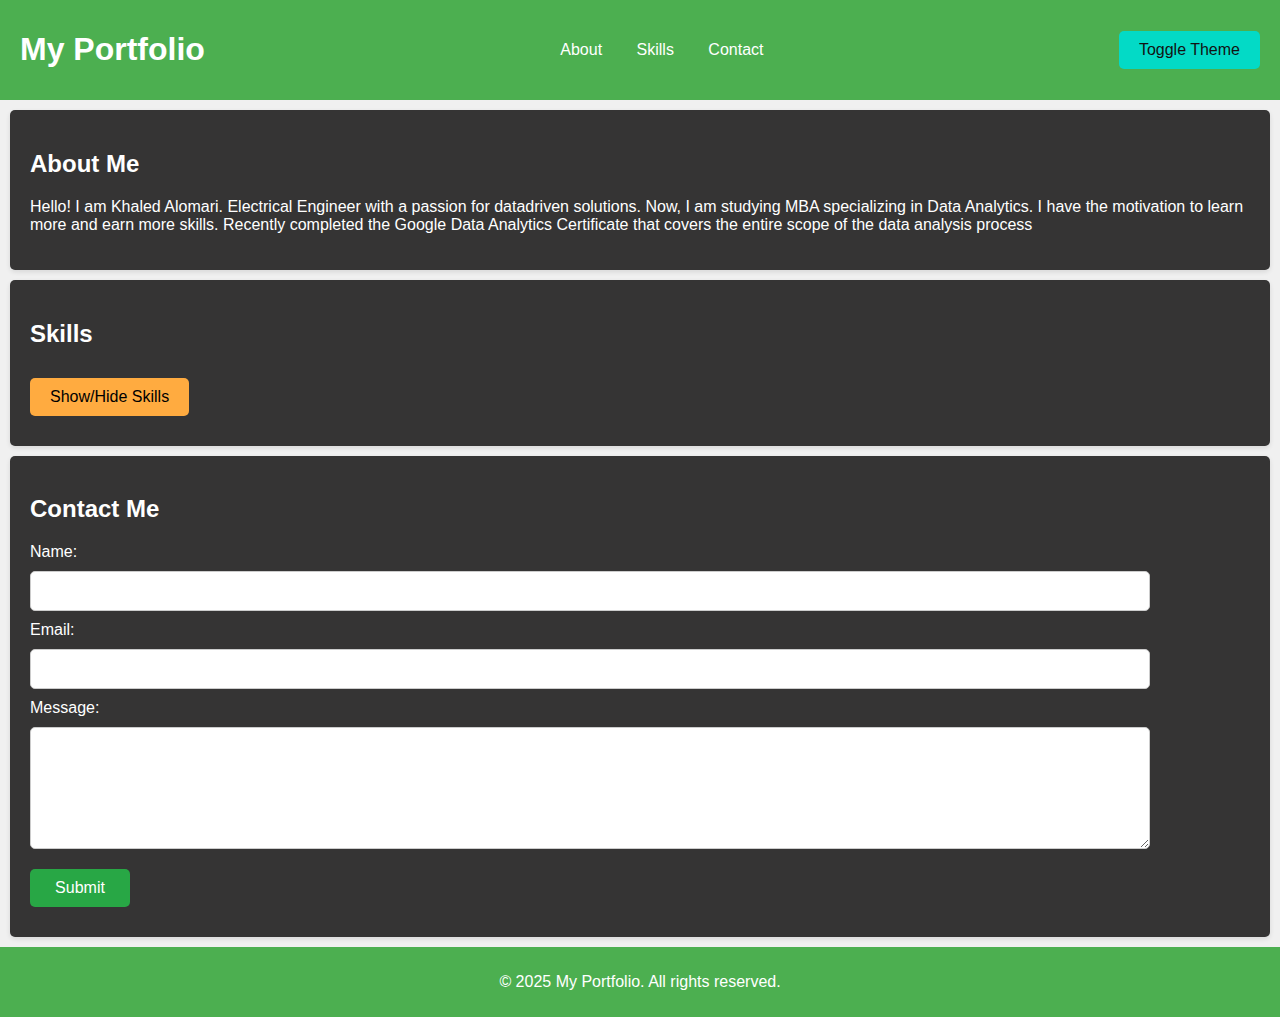
<file: index.html>
<!DOCTYPE html>
<html lang="en">
<head>
    <meta charset="UTF-8">
    <meta name="viewport" content="width=device-width, initial-scale=1.0">
    <title>My Portfolio</title>
    <link rel="stylesheet" href="index.css">
    <script defer src="index.js"></script>
</head>
<body>
    <header>
        <h1>My Portfolio</h1>
        <nav>
            <ul>
                <li><a href="#about">About</a></li>
                <li><a href="#skills">Skills</a></li>
                <li><a href="#contact">Contact</a></li>
            </ul>
        </nav>
        <button id="theme-toggle">Toggle Theme</button>
    </header>

    <section id="about">
        <h2>About Me</h2>
        <p>Hello! I am Khaled Alomari. Electrical Engineer with a passion for datadriven solutions. Now, I am studying MBA specializing in Data Analytics. I have the motivation to learn more and earn more skills. Recently completed the Google Data Analytics Certificate that covers the entire scope of the data analysis process</p>
    </section>

    <section id="skills">
        <h2>Skills</h2>
        <button id="toggle-skills">Show/Hide Skills</button>
        <ul id="skills-list" style="display: none;">
            <li>Motivates and empowers others to act</li>
            <li>Inspires trust and respect in others</li>
            <li>Python</li>
            <li>HTML</li>
            <li>Javascript</li>
            <li>Django</li>
        </ul>
    </section>

    <section id="contact">
        <h2>Contact Me</h2>
        <form id="contact-form">
            <label for="name">Name:</label>
            <input type="text" id="name" required>
            <label for="email">Email:</label>
            <input type="email" id="email" required>
            <label  for="message">Message:</label>
            <textarea id="message" required></textarea>
            <button type="submit">Submit</button>
        </form>
    </section>

    <footer>
        <p>&copy; 2025 My Portfolio. All rights reserved.</p>
    </footer>
</body>
</html>
</file>
<file: index.css>
body {
    font-family: 'Arial', sans-serif;
    margin: 0;
    padding: 0;
    background-color: #f0f0f0;
    color: #ffffff;
    transition: background-color 0.3s, color 0.3s;
}

header {
    background-color: #4CAF50;
    color: white;
    padding: 10px 20px;
    display: flex;
    justify-content: space-between;
    align-items: center;
}

nav ul {
    list-style-type: none;
    padding: 0;
}

nav ul li {
    display: inline;
    margin: 0 15px;
}

nav a {
    color: white;
    text-decoration: none;
}

section {
    padding: 20px;
    margin: 10px;
    background-color: rgb(53, 52, 52);
    border-radius: 5px;
    box-shadow: 0 2px 5px rgba(3, 3, 3, 0.1);
}

footer {
    text-align: center;
    padding: 10px;
    background-color: #4CAF50;
    color: white;
}
/* Form Styles */
form {
    display: flex; /* Use flexbox for layout */
    flex-direction: column; /* Stack elements vertically */
    gap: 10px; /* Space between form elements */
}

/* Input and Textarea Styles */
input[type="text"],
input[type="email"],
textarea {
    width: 90%; /* Full width */
    padding: 10px; /* Padding for input fields */
    border: 1px solid #ccc; /* Light border */
    border-radius: 5px; /* Rounded corners */
    font-size: 16px; /* Font size */
    transition: border-color 0.3s; /* Smooth transition for border color */
}

/* Focus Effect for Input and Textarea */
input[type="text"]:focus,
input[type="email"]:focus,
textarea:focus {
    border-color: #4CAF50; /* Change border color on focus */
    outline: none; /* Remove default outline */
}

/* Textarea Specific Styles */
textarea {
    height: 100px; /* Set a specific height for the textarea */
    resize: vertical; /* Allow vertical resizing only */
}


@media (max-width: 600px) {
    header {
        flex-direction: column;
        align-items: flex-start;
    }

    nav ul {
        display: flex;
        flex-direction: column;
    }

    nav ul li {
        margin: 5px 0;
    }
}



/* Dark Theme */
body.dark {
    background-color: #292929;
    color: #1a1a1a;
}




body.dark section {
    background-color: #fdfbfb; /* Darker section background for dark theme */
    border: 1px solid #333; /* Subtle border for sections in dark theme */
}


/* Button Styles for Dark Theme */
button {
    border: none; /* No border */
    padding: 10px 20px; /* Padding for top/bottom and left/right */
    text-align: center; /* Center text */
    text-decoration: none; /* No underline */
    display: inline-block; /* Allow setting width and height */
    font-size: 16px; /* Font size */
    margin: 10px 0; /* Margin for spacing */
    cursor: pointer; /* Pointer cursor on hover */
    border-radius: 5px; /* Rounded corners */
    transition: background-color 0.3s, transform 0.2s; /* Smooth transition */
}

/* Theme Toggle Button Styles */
#theme-toggle {
    background-color: #03DAC6; /* Teal background for theme toggle */
    color: #121212; /* Dark text for theme toggle */
}

#theme-toggle:hover {
    background-color: #018786; /* Darker teal on hover */
}

/* Show/Hide Skills Button Styles */
#toggle-skills {
    background-color: #FFAB40; /* Orange background for skills toggle */
    color: black; /* Black text for skills toggle */
}

#toggle-skills:hover {
    background-color: #FF8F00; /* Darker orange on hover */
}

/* Submit Button Styles */
button[type="submit"] {
    width: 100px;
    background-color: #28A745; /* Green background for submit button */
    color: white; /* White text for submit button */
}

button[type="submit"]:hover {
    background-color: #218838; /* Darker green on hover */
}

/* Focus Effect for All Buttons */
button:focus {
    outline: none; /* Remove default outline */
    box-shadow: 0 0 5px rgba(0, 0, 0, 0.5); /* Add shadow on focus */
}
</file>
<file: styles.css>
body {
    font-family: 'Arial', sans-serif;
    margin: 0;
    padding: 0;
    background-color: #f0f0f0;
    color: #ffffff;
    transition: background-color 0.3s, color 0.3s;
}

header {
    background-color: #4CAF50;
    color: white;
    padding: 10px 20px;
    display: flex;
    justify-content: space-between;
    align-items: center;
}

nav ul {
    list-style-type: none;
    padding: 0;
}

nav ul li {
    display: inline;
    margin: 0 15px;
}

nav a {
    color: white;
    text-decoration: none;
}

section {
    padding: 20px;
    margin: 10px;
    background-color: rgb(53, 52, 52);
    border-radius: 5px;
    box-shadow: 0 2px 5px rgba(3, 3, 3, 0.1);
}

footer {
    text-align: center;
    padding: 10px;
    background-color: #4CAF50;
    color: white;
}
/* Form Styles */
form {
    display: flex; /* Use flexbox for layout */
    flex-direction: column; /* Stack elements vertically */
    gap: 10px; /* Space between form elements */
}

/* Input and Textarea Styles */
input[type="text"],
input[type="email"],
textarea {
    width: 90%; /* Full width */
    padding: 10px; /* Padding for input fields */
    border: 1px solid #ccc; /* Light border */
    border-radius: 5px; /* Rounded corners */
    font-size: 16px; /* Font size */
    transition: border-color 0.3s; /* Smooth transition for border color */
}

/* Focus Effect for Input and Textarea */
input[type="text"]:focus,
input[type="email"]:focus,
textarea:focus {
    border-color: #4CAF50; /* Change border color on focus */
    outline: none; /* Remove default outline */
}

/* Textarea Specific Styles */
textarea {
    height: 100px; /* Set a specific height for the textarea */
    resize: vertical; /* Allow vertical resizing only */
}


@media (max-width: 600px) {
    header {
        flex-direction: column;
        align-items: flex-start;
    }

    nav ul {
        display: flex;
        flex-direction: column;
    }

    nav ul li {
        margin: 5px 0;
    }
}



/* Dark Theme */
body.dark {
    background-color: #292929;
    color: #1a1a1a;
}




body.dark section {
    background-color: #fdfbfb; /* Darker section background for dark theme */
    border: 1px solid #333; /* Subtle border for sections in dark theme */
}


/* Button Styles for Dark Theme */
button {
    border: none; /* No border */
    padding: 10px 20px; /* Padding for top/bottom and left/right */
    text-align: center; /* Center text */
    text-decoration: none; /* No underline */
    display: inline-block; /* Allow setting width and height */
    font-size: 16px; /* Font size */
    margin: 10px 0; /* Margin for spacing */
    cursor: pointer; /* Pointer cursor on hover */
    border-radius: 5px; /* Rounded corners */
    transition: background-color 0.3s, transform 0.2s; /* Smooth transition */
}

/* Theme Toggle Button Styles */
#theme-toggle {
    background-color: #03DAC6; /* Teal background for theme toggle */
    color: #121212; /* Dark text for theme toggle */
}

#theme-toggle:hover {
    background-color: #018786; /* Darker teal on hover */
}

/* Show/Hide Skills Button Styles */
#toggle-skills {
    background-color: #FFAB40; /* Orange background for skills toggle */
    color: black; /* Black text for skills toggle */
}

#toggle-skills:hover {
    background-color: #FF8F00; /* Darker orange on hover */
}

/* Submit Button Styles */
button[type="submit"] {
    width: 100px;
    background-color: #28A745; /* Green background for submit button */
    color: white; /* White text for submit button */
}

button[type="submit"]:hover {
    background-color: #218838; /* Darker green on hover */
}

/* Focus Effect for All Buttons */
button:focus {
    outline: none; /* Remove default outline */
    box-shadow: 0 0 5px rgba(0, 0, 0, 0.5); /* Add shadow on focus */
}
</file>
